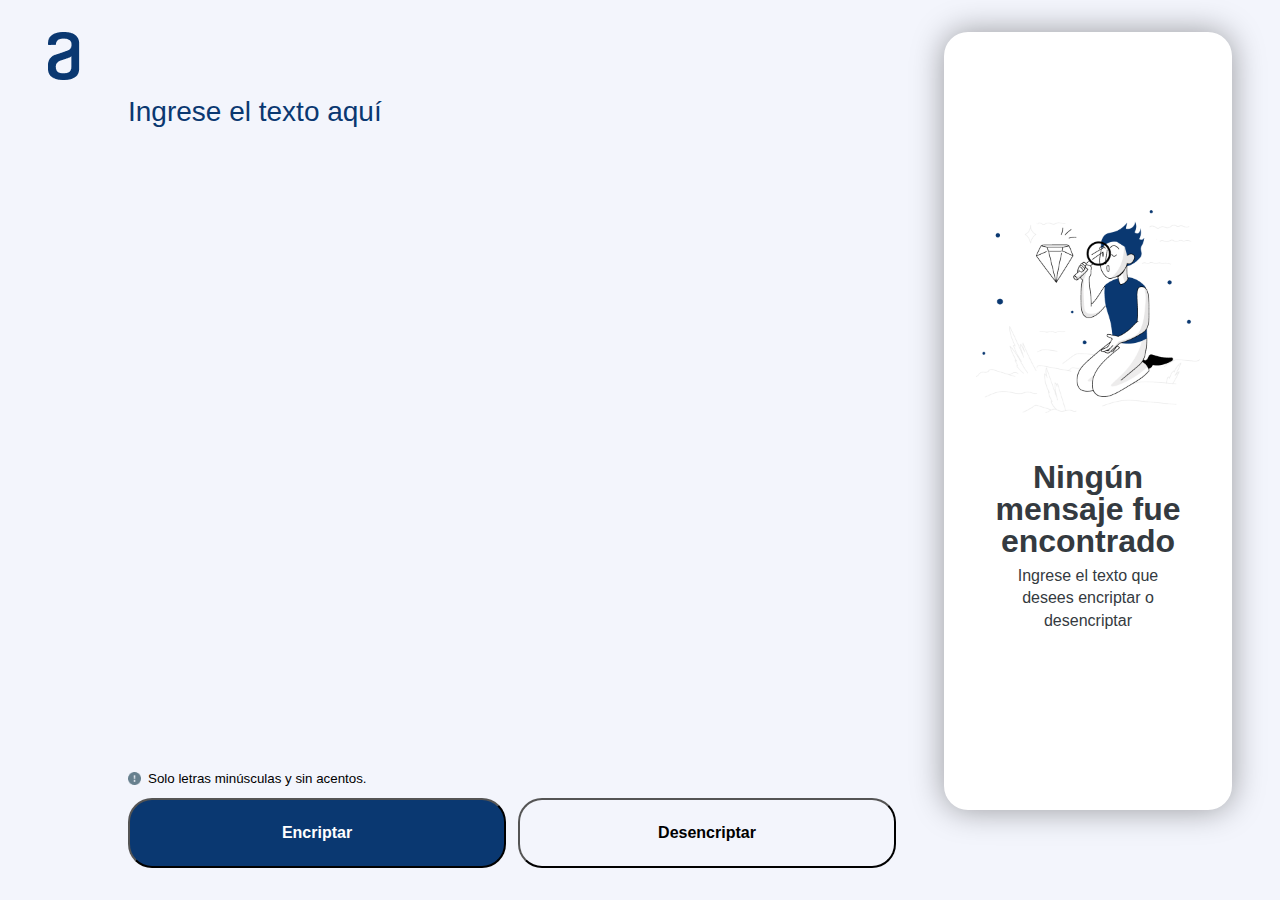
<file: index.html>
<!DOCTYPE html>
<html lang="en">
  <head>
    <meta charset="UTF-8" />
    <meta http-equiv="X-UA-Compatible" content="IE=edge" />
    <meta name="viewport" content="width=device-width, initial-scale=1.0" />
    <title>Encriptador</title>
    <link
      href="https://fonts.googleapis.com/css2?family=Inter:wght@300&family=Montserrat:wght@500&family=Play:wght@400;700&family=Raleway:wght@300&display=swap"
      rel="stylesheet"
    />
    <link rel="stylesheet" href="https://cdn-hoverme.netlify.app/hoverme/1.0.4/hoverme.css"/>
    <link rel="stylesheet" href="styles.css" />
  </head>
  <body>
    <div class="container">
      <div class="header">
        <h1 class="image"><img src="img/Vector.png" alt="" /></h1>
      </div>
      <section class="container_input">
        <textarea
          class="input__text"
          id="ingresado"
          placeholder="Ingrese el texto aquí"
          cols="30"
          rows="10"
        ></textarea>
        <div class="input_footer">
          <div class="input_description">
            <small>Solo letras minúsculas y sin acentos.</small>
          </div>
          <div class="buttons">
            <button class="button b_encriptar act-wobble-vertical" id="encriptar">Encriptar</button>
            <button class="button b_desencriptar act-wobble-vertical" id="desencriptar">
              Desencriptar
            </button>
          </div>
        </div>
      </section>
      <aside class="output">
        <section class="container_output" id="empty_output">
          <div class="out_cont_img">
            <img
              src="./img/muñeco.png"
              alt="Ningun mensaje encontrado - imagen"
            />
          </div>
          <div class="primary_text primary_none">
            <h2>Ningún mensaje fue encontrado</h2>
            <p>Ingrese el texto que desees encriptar o desencriptar</p>
          </div>
        </section>
        <section
          class="container_output output_none output_between"
          id="output_with_msg"
        >
          <div class="output_message">
            <p class="aside__encrypt" id="output">..</p>
          </div>
          <button class="aside__button bubbly-button act-wobble-vertical" id="copiarMsg">
            Copiar
          </button>
        </section>
      </aside>
    </div>
    <script src="main.js"></script>
  </body>
</html>
</file>
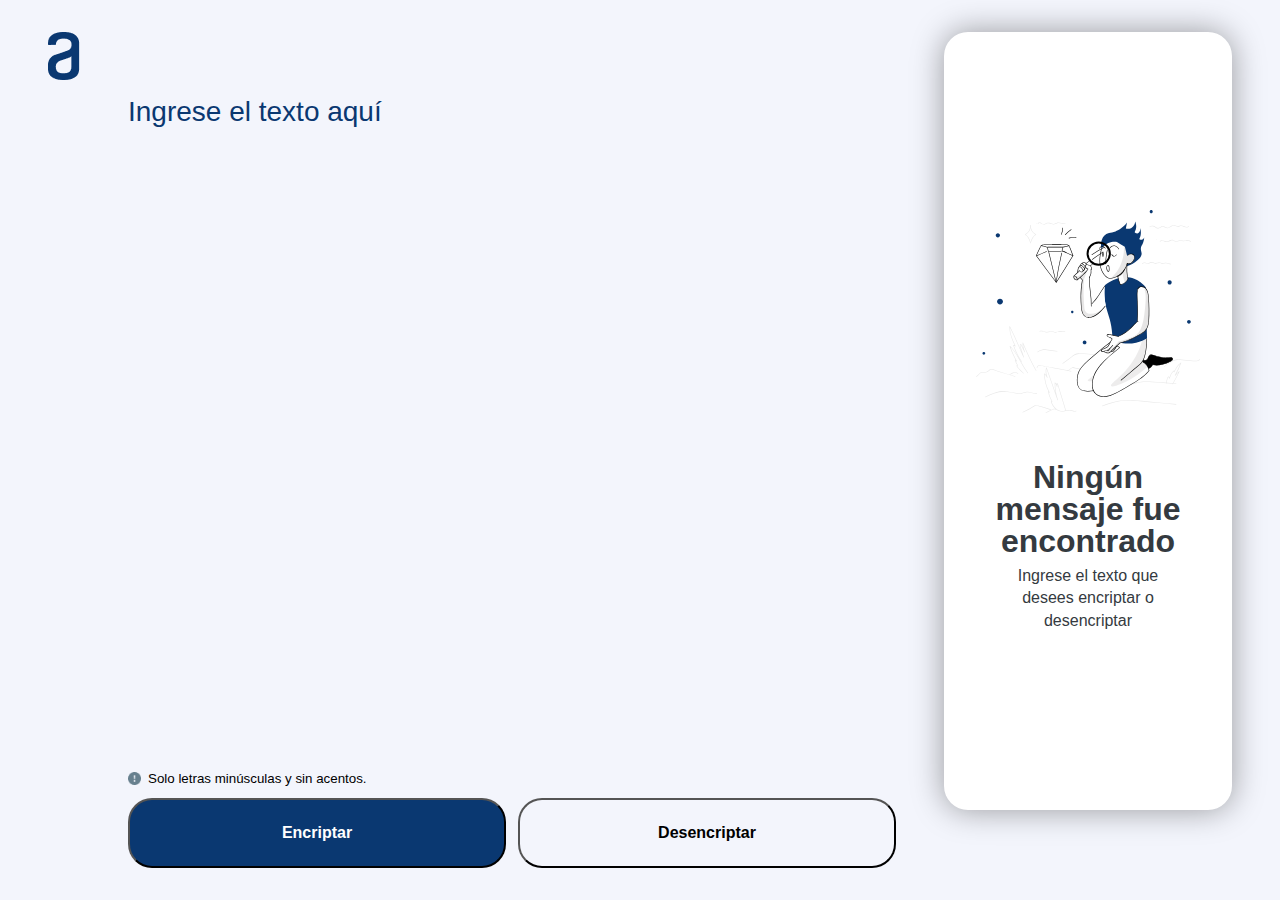
<file: d1_encriptador.html>
<!DOCTYPE html>
<html lang="en">
  <head>
    <meta charset="UTF-8" />
    <meta http-equiv="X-UA-Compatible" content="IE=edge" />
    <meta name="viewport" content="width=device-width, initial-scale=1.0" />
    <title>Document</title>
    <link
      href="https://fonts.googleapis.com/css2?family=Inter:wght@300&family=Montserrat:wght@500&family=Play:wght@400;700&family=Raleway:wght@300&display=swap"
      rel="stylesheet"
    />
    <link rel="stylesheet" href="https://cdn-hoverme.netlify.app/hoverme/1.0.4/hoverme.css"/>
    <link rel="stylesheet" href="styles.css" />
  </head>
  <body>
    <div class="container">
      <div class="header">
        <h1 class="image"><img src="img/Vector.png" alt="" /></h1>
      </div>
      <section class="container_input">
        <textarea
          class="input__text"
          id="ingresado"
          placeholder="Ingrese el texto aquí"
          cols="30"
          rows="10"
        ></textarea>
        <div class="input_footer">
          <div class="input_description">
            <small>Solo letras minúsculas y sin acentos.</small>
          </div>
          <div class="buttons">
            <button class="button b_encriptar act-wobble-vertical" id="encriptar">Encriptar</button>
            <button class="button b_desencriptar act-wobble-vertical" id="desencriptar">
              Desencriptar
            </button>
          </div>
        </div>
      </section>
      <aside class="output">
        <section class="container_output" id="empty_output">
          <div class="out_cont_img">
            <img
              src="/img/Muñeco.svg"
              alt="Ningun mensaje encontrado - imagen"
            />
          </div>
          <div class="primary_text primary_none">
            <h2>Ningún mensaje fue encontrado</h2>
            <p>Ingrese el texto que desees encriptar o desencriptar</p>
          </div>
        </section>
        <section
          class="container_output output_none output_between"
          id="output_with_msg"
        >
          <div class="output_message">
            <p class="aside__encrypt" id="output">..</p>
          </div>
          <button class="aside__button bubbly-button act-wobble-vertical" id="copiarMsg">
            Copiar
          </button>
        </section>
      </aside>
    </div>
    <script src="main.js"></script>
  </body>
</html>
</file>
<file: styles.css>
* {
  padding: 0;
  margin: 0;
  background-color: #f3f5fc;
  font-family: "Roboto", sans-serif;
  box-sizing: border-box;
}

body {
  min-height: 100vh;
  font-size: 100%;
  line-height: 1.4em;
  font-smooth: always;
  -webkit-font-smoothing: antialiased;
  -moz-osx-font-smoothing: grayscale;
  /* background-color: #292b38; */
  display: flex;
  font-family: Roboto, sans-serif;
}

button,
textarea {
  font-family: inherit;
  font-size: inherit;
  hyphens: auto;
  background-color: transparent;
  display: block;
  color: inherit;
}

img{
  max-width: 100%;
  width: 100%;
  display: block;
}

h1, h2, p{
  font-size: 1em;
  font-weight: inherit;
  font-style: inherit;
  text-decoration: none;
  color: inherit;
}

.container {
  width: 100%;
  min-height: 95vh;
  padding: 2em 0;
  display: flex;
  flex-direction: row;
}

.header {
  display: flex;
  margin: 0 auto;
  justify-content: center;
  min-width: 10vw;
}
.header img {
  max-width: 8em;
}

.container_input {
  margin-top: 4em;
  min-height: 60vh;
  width: 60vw;
  display: flex;
  flex-direction: column;
  justify-content: space-between;
}

.input__text {
  width: 100%;
  min-height: 60vh;
  /* color: #fff; */
  font-size: 1.75em;
  resize: none;
  height: 100%;
  border: none;
}

.input__text::placeholder {
  color: #0a3871;
}
.input__text:focus {
  outline: 0;
}

.input_footer {
  display: flex;
  flex-direction: column;
}

.input_description {
  width: 100%;
  margin-bottom: 0.5em;
}
.input_description small {
  padding-left: 1.5em;
  position: relative;
  display: flex;
  align-items: center;
}
.input_description small::before {
  content: "";
  background-image: url(img/warning.png);
  width: 1em;
  height: 1em;
  background-repeat: no-repeat;
  background-position: center;
  background-size: cover;
  display: block;
  position: absolute;
  left: 0;
  /* filter: invert(1) brightness(2); */
}

.buttons {
  width: 100%;
  display: flex;
  flex-direction: row;
  justify-content: space-evenly;
  align-items: center;
}

.button {
  border-radius: 24px;
  padding: 24px;
  font-weight: 600;
  font-family: 1.5em;
  width: 100%;
  cursor: pointer;
}

.b_encriptar {
  background-color: #0A3871;
  color: #fff;
  transition: background 250ms;
  margin-right: 0.75em;
}
.b_encriptar:hover {
  background: #0b284b;
}

.output{
  width: 30vw;
  min-height: 60vh;
  max-height: calc(90vh - 2em);
  padding: 0 3em;
}

.container_output{
  background-color: #FFFFFF;
  box-shadow: 0 0 2em 0 rgba(0, 0, 0, 0.38);
  -webkit-box-shadow: 0 0 2em 0 rgba(0, 0, 0, 0.38);
  -moz-box-shadow: 0 0 2em 0 rgba(0, 0, 0, 0.38);
  height: 100%;
  width: 100%;
  border-radius: 1.5em;
  padding: 2em;
  display: flex;
  justify-content: center;
  align-items: center;
  flex-direction: column;
}

.container_output div{
  background-color: transparent;
}

.out_cont_img * {
  background-color: transparent;
}

.output_between {
  justify-content: space-between;
}

.output_none  {
  display: none;
}

.primary_text{
  color: #343A40;
  text-align: center;
  margin-top: 3em;
  display: flex;
  justify-content: center;
  align-items: center;
  flex-direction: column;
}

.primary_text *{
  background-color: transparent;
}

.primary_text h2 {
  font-size: 2em;
  line-height: 1em;
  font-weight: 600;
}
.primary_text p {
  margin-top: 0.5em;
  width: 75%;
}
/* COPIADO */
.aside__encrypt {
  font-size: 1.75em;
  line-height: 1em;
  max-height: 94vh;
  word-break: break-all;
}

.aside__button {
  border-radius: 24px;
  margin-top: 1em;
  padding: 1em;
  min-height: 6vh;
  font-weight: 600;
  width: 100%;
  cursor: pointer;
  background-color: transparent;
  border: 0.15em solid #0A3871;
  margin-left: 0.75em;
  color: #0A3871;
}
.aside__button:hover {
  opacity: 0.8;
}

.output_message {
  overflow-y: auto;
  width: 100%;
  height: 100%;
}

.output_message p {
  background-color: transparent;
}

@media screen and (max-width: 1200px) {
  .container {
    width: 100%;
  }
  .header{
    min-width: 7.5em;
  }
  .output {
    width: 45vw;
  }
}

@media screen and (max-width: 1023px) {
  .output,
  .container_input {
    width: 100%;
    padding: 2em;
  }
  body {
    flex-direction: column;
  }
  .container {
    width: 100%;
    flex-direction: column;
  }
  .header {
    min-width: 100%;
    padding-left: 40px;
    justify-content: start !important;
  }
  .input__text {
    font-size: 1.5em;
  }
  .output {
    min-height: auto;
  }
  .container_output {
    padding-top: 2em;
    padding-bottom: 2em;
  }
  .out_cont_img {
    display: none;
  }
  .primary_text {
    margin: 0;
  }
  .primary_text h2 {
    font-size: 1em;
  }
  .primary_text p {
    font-size: 0.9em;
  }
  .aside__encrypt {
    font-size: 1.5em;
  }
  .aside__message {
    max-height: 30vh;
    min-height: 5vh;
  }
}

@media screen and (max-width: 765px) {
  .buttons {
    flex-direction: column;
  }
  .button {
    margin: 1em 0 0;
  }
  .aside__encrypt,
  .input__text {
    font-size: 1.25em;
  }
}
</file>
